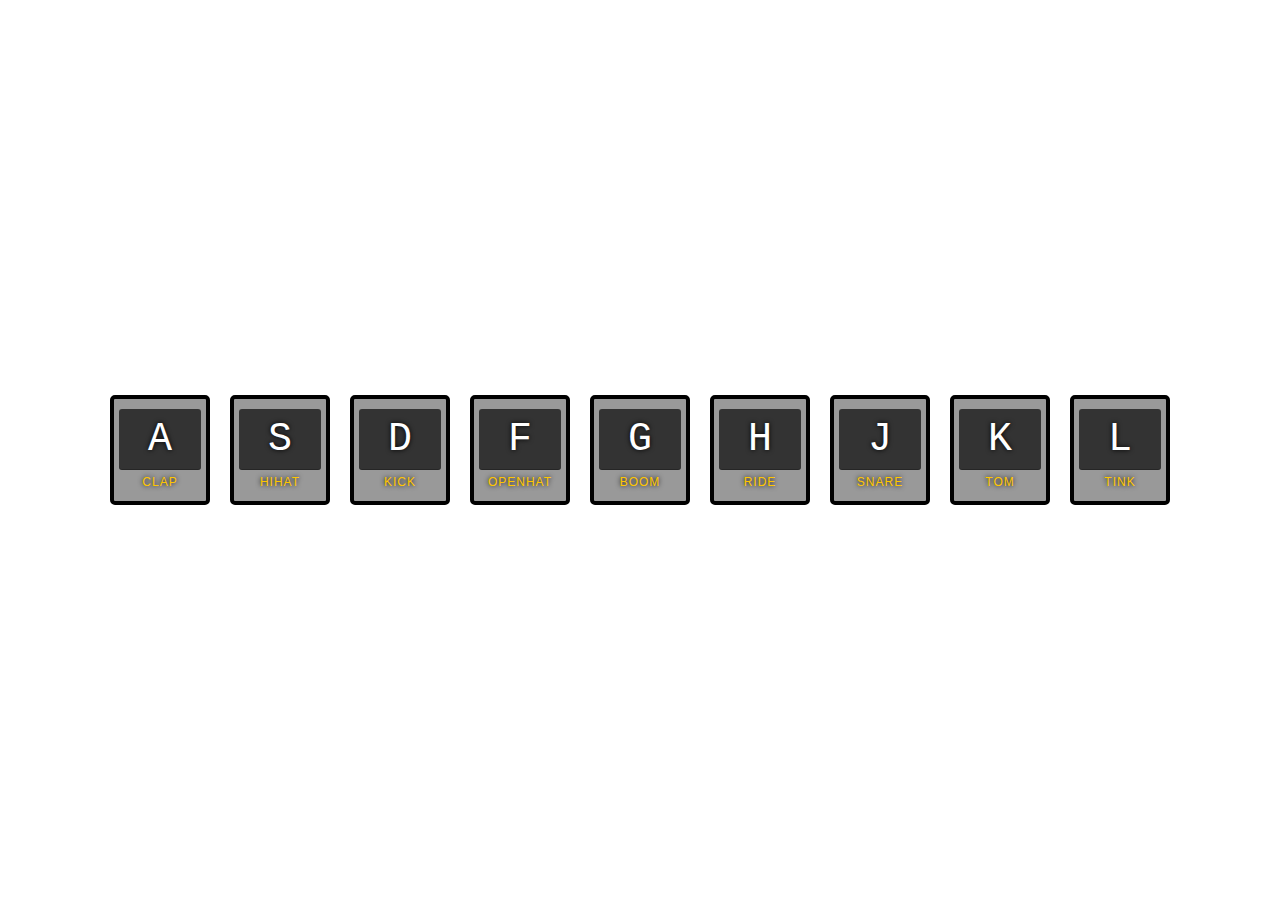
<file: index.html>
<!DOCTYPE html>
<html lang="en">
<head>
	<meta charset="UTF-8">
	<meta name="viewport" content="width=device-width, initial-scale=1.0">
	<title>JS Drumkit</title>
	<!-- Bootstrap link -->
	<link rel="stylesheet" href="https://maxcdn.bootstrapcdn.com/bootstrap/3.3.7/css/bootstrap.min.css" integrity="sha384-BVYiiSIFeK1dGmJRAkycuHAHRg32OmUcww7on3RYdg4Va+PmSTsz/K68vbdEjh4u" crossorigin="anonymous">
	<!-- Insert the file path to your custom css below -->
	<link rel="stylesheet" type="text/css" href="./assets/css/styles.css">
</head>
<body>

	<div class="keys">
    <div data-key="65" class="key">
      <kbd>A</kbd>
      <span class="sound">clap</span>
    </div>

    <div data-key="83" class="key">
      <kbd>S</kbd>
      <span class="sound">hihat</span>
    </div>

    <div data-key="68" class="key">
      <kbd>D</kbd>
      <span class="sound">kick</span>
    </div>

    <div data-key="70" class="key">
      <kbd>F</kbd>
      <span class="sound">openhat</span>
    </div>

    <div data-key="71" class="key">
      <kbd>G</kbd>
      <span class="sound">boom</span>
    </div>

    <div data-key="72" class="key">
      <kbd>H</kbd>
      <span class="sound">ride</span>
    </div>

    <div data-key="74" class="key">
      <kbd>J</kbd>
      <span class="sound">snare</span>
    </div>

    <div data-key="75" class="key">
      <kbd>K</kbd>
      <span class="sound">tom</span>
    </div>

    <div data-key="76" class="key">
      <kbd>L</kbd>
      <span class="sound">tink</span>
    </div>
  </div>

  <audio data-key="65" src="./assets/sounds/clap.wav"></audio>
  <audio data-key="83" src="./assets/sounds/hihat.wav"></audio>
  <audio data-key="68" src="./assets/sounds/kick.wav"></audio>
  <audio data-key="70" src="./assets/sounds/openhat.wav"></audio>
  <audio data-key="71" src="./assets/sounds/boom.wav"></audio>
  <audio data-key="72" src="./assets/sounds/ride.wav"></audio>
  <audio data-key="74" src="./assets/sounds/snare.wav"></audio>
  <audio data-key="75" src="./assets/sounds/tom.wav"></audio>
  <audio data-key="76" src="./assets/sounds/tink.wav"></audio>

	<script src="https://ajax.googleapis.com/ajax/libs/jquery/3.2.1/jquery.min.js"></script>
	<script type="text/javascript" src="./assets/js/app.js"></script>
</body>
</html>
</file>
<file: assets/css/styles.css>
html {
  font-size: 10px;
}

body,html {
  margin: 0;
  padding: 0;
  font-family: sans-serif;
}

body {
  background: url("http://i.imgur.com/b9r5sEL.jpg") bottom center;
  background-size: cover;
}

.keys {
  display: flex;
  flex: 1;
  min-height: 100vh;
  align-items: center;
  justify-content: center;
}

.key {
  border: .4rem solid black;
  border-radius: .5rem;
  margin: 1rem;
  font-size: 1.5rem;
  padding: 1rem .5rem;
  transition: all .07s ease;
  width: 10rem;
  text-align: center;
  color: white;
  background: rgba(0,0,0,0.4);
  text-shadow: 0 0 .5rem black;
}

.playing {
  transform: scale(1.1);
  border-color: #ffc600;
  box-shadow: 0 0 1rem #ffc600;
}

kbd {
  display: block;
  font-size: 4rem;
}

.sound {
  font-size: 1.2rem;
  text-transform: uppercase;
  letter-spacing: .1rem;
  color: #ffc600;
}
</file>
